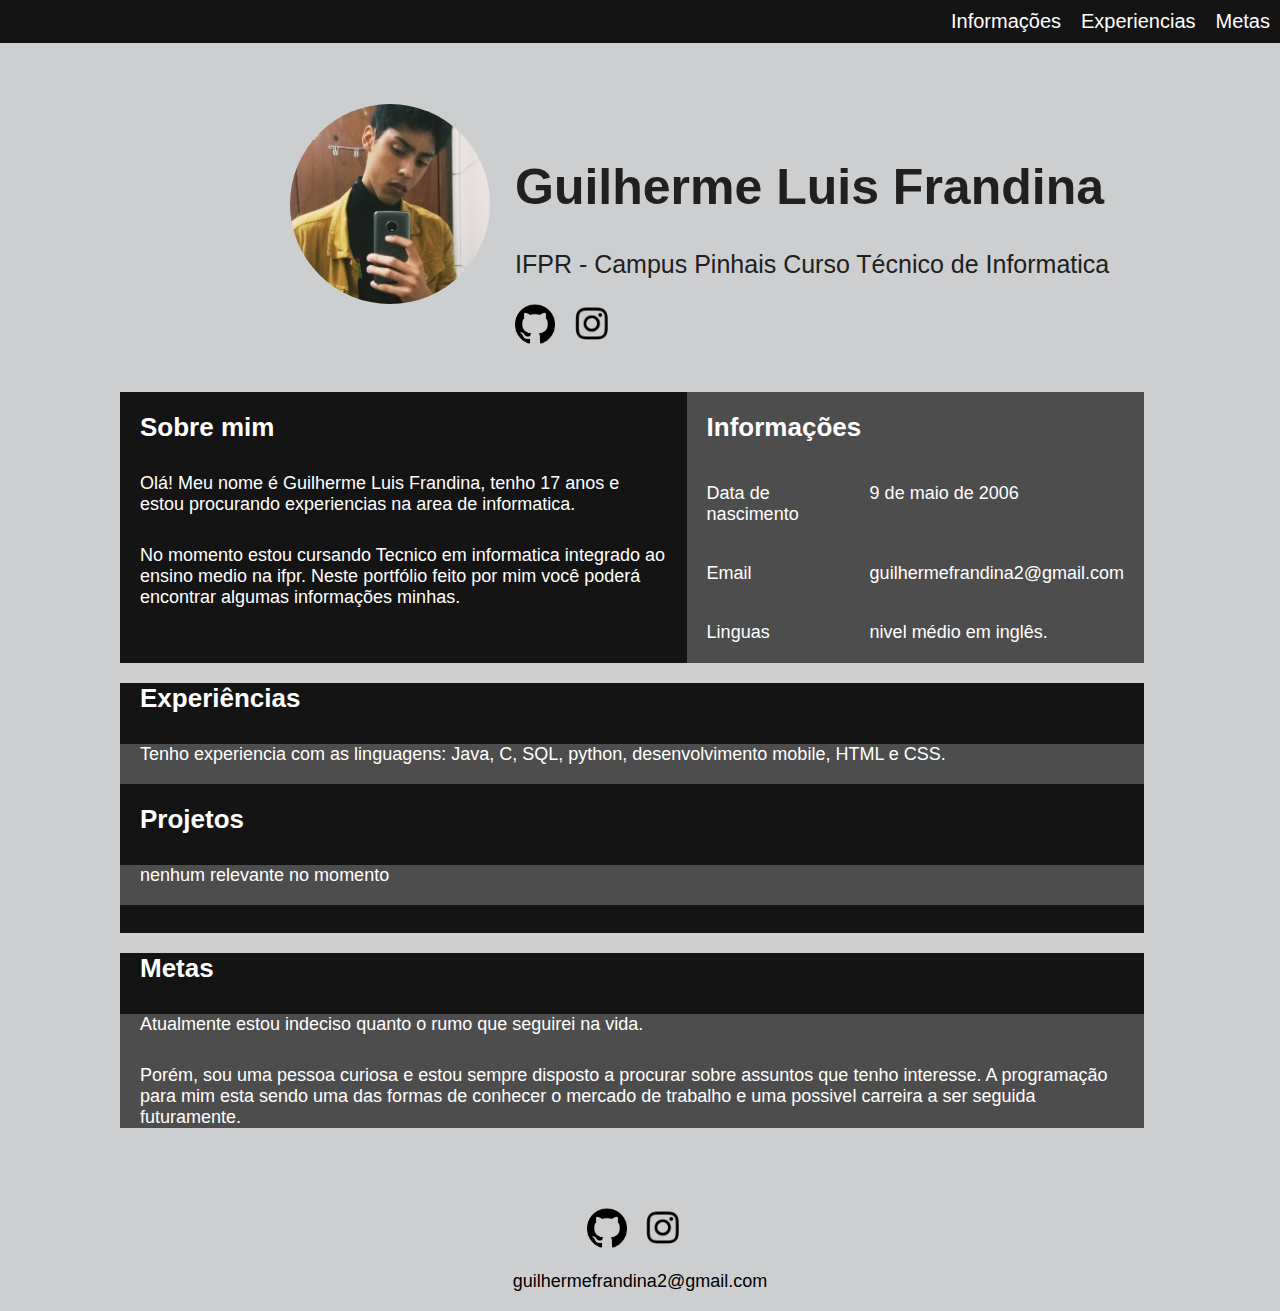
<file: portfolio/index.html>
<html >

<head>
<title> Linguagem HTML</title>
<meta name="author" content="Tieppo" />
<meta name= "keywords" content="aula" />
<link rel="stylesheet" type="text/css" href="Estilinho.css" />
</head>
<body>
    <nav class="topo">
    

        <a class = "link" href="#desire"> Metas </a>
                
        <a  class = "link" href="#exper"> Experiencias </a>

        <a  class = "link" href="#info"> Informações </a>

        </nav>
    <header>
        <br>
        <img id = "foto1" src="foto.jpeg" alt = "lorota">
        <br>
    <h1 id = "nome1" >Guilherme Luis Frandina</h1>
    <p> IFPR - Campus Pinhais Curso Técnico de Informatica</p>

    <ul id = "redes">

		<a href="https://github.com/Guilehermejj" target="_blank">

            <li a href="default.asp" class = "rede">
                
                <img  id = "git" src="git.png" alt="githu" width="40" height="40"  />
    </li>
			</a>
					<a href="https://www.instagram.com/guilher.fran/?next=%2F" target="_blank">

            <li  class = "rede">
                <img id = "insta"src="instagram.png" alt="insta" width="40" height="40" />
            </li> 

		</a>

        </ul>

    </header>
    <br>
    <br>
    <main>
        <article id = "info">
            <section id="sobre">
                <h1 class = "titulo1"> Sobre mim</h1>
                
                <p class = "About">Olá! Meu nome é Guilherme Luis Frandina, tenho 17 anos e estou procurando
                 experiencias na area de informatica.</p>
                <p class = "About">No momento estou cursando Tecnico em informatica integrado ao 
                    ensino medio na ifpr. Neste portfólio feito por mim você poderá encontrar algumas
                     informações minhas.</p>
            </section>
            <section id = "lista">
                <h1 class = "titulo1">Informações</h1>
                <table  id = "tabela">      
                    <tr>
                        <td>    
                        Data de nascimento
                        </td>
                        <td>
                        9 de maio de 2006
                        </td>
                    </tr>
                    <tr>
                        <td>
                        Email
                        </td>
                        <td>
                           guilhermefrandina2@gmail.com 
                        </td>
                    </tr>
                    <tr>
                        <td>
                        Linguas
                        </td>
                        <td>
                        nivel médio em inglês.
                        </td>
                    </tr>
                </table>
            </section>
    
        </article>

        <article id = "exper">
            <h1 class = "titulo1"> Experiências</h1>

            <section class = "life">
           <p class = "About">Tenho experiencia com as linguagens: Java, C, SQL, python, desenvolvimento mobile, HTML e CSS.</p>     
            </section>
            <h1 class = "titulo1"> Projetos</h1>
            <section class = "life">
                <p class = "About"> nenhum relevante no momento</p>
            </section>
    
        </article>

        <article id = "desire">
            <h1 class = "titulo1"> Metas</h1>

            <section>
                <p class = "About"> Atualmente estou indeciso quanto o rumo que seguirei na vida.</p>
                    <p class = "About">Porém, sou uma pessoa curiosa e estou sempre disposto a procurar sobre 
                     assuntos que tenho interesse.
                     A programação para mim esta sendo uma das formas de conhecer o mercado de trabalho e uma 
                    possivel carreira a ser seguida futuramente.</p>
            </section>
    
        </article>
    
    </main>
    <br>
    <br>
    <br>
    <br>
    <footer>
        <ul id = "redes">

            <a href="https://github.com/Guilehermejj" target="_blank">
    
                <li a href="default.asp" class = "rede">
                    
                    <img  id = "git" src="git.png" alt="githu" width="40" height="40"  />
        </li>
                </a>
                        <a href="https://www.instagram.com/guilher.fran/?next=%2F" target="_blank">
    
                <li  class = "rede">
                    <img id = "insta"src="instagram.png" alt="insta" width="40" height="40" />
                </li> 
    
            </a>
    
            </ul>
            <p>guilhermefrandina2@gmail.com</p>

    </footer>

</body>

</html>
</file>
<file: portfolio/Estilinho.css>
html {
    scroll-behavior: smooth;
    }   
body{
    margin: 0;
    font-family: Arial;
    background-color:#cdcecf;
    font-size: 18px;
}
header {
    text-align: left;
    font-size: 25px;
    margin-top: 50px;
    width: 100%;
    color: #202020;
}
#nome1{
    margin-top: 50px;
}
#foto1{
    margin-top: 60px;
    float:left;
    width:200px;
    height:200px;
      border-radius: 50%;
    margin: 25px;
    margin-left: 290px;
    
}
nav {
    background-color: #141414;
    border: 25px;
     font-size: 20px;
    top: 0;
    position: fixed;
    width: 100%; 
    padding: 10px;
}
nav a {
    display: block;
    color: rgb(255, 255, 255);
    text-align: center;
    text-decoration: none;
    float: right;
    margin-right: 20px;
  }
  #redes {
    list-style: none;
    margin: 0;
    padding: 0;
  }
  .rede {
    display: inline;
    margin-right: 10px; 
  }

  
  a {
    color: inherit; 
      text-decoration: none;

    } 
article{
    background-color: #141414;
    width: 80%;
        margin-left: 120px;
        color: white;
}
section{
    background-color: #4e4d4d;
}
#info{
    display: flex; 
}
#sobre{
    background-color: #141414;
}

#lista{
    width: 110%;
    height: auto;
    

}
td{
    padding: 18px;
    vertical-align: top;
    color: white;
}

.titulo1 {
    margin: 20px;
    font-size: 26px;
    margin-bottom: 20px;

  }
.about{
    margin: 20px;
    margin-top: 30px;
}
#tabela{
    font-size: 18px;
}
#exper{
    height: 250px;
}
#desire{
    height: 170px;
}
.life{
    height: 40px;
}
footer {
    color: black;
    padding: 1px;
    text-align: center;
    font-size: 18px;
}

@media only screen and (max-width: 600px) {
    
    header{
        text-align: center;
        font-size: 23px;
        margin-top: 50px;
        width: 100%;
        color: #202020;
    }
    #foto1{
        margin-top: 60px;
        float:center;
        width:200px;
        height:200px;
          border-radius: 50%;
        margin: 25px;
        margin-left: 150px;
        
    }
    body {
        background: #cdcecf;
    }
    #info{
        display: flex; 
        flex-wrap: wrap;
    }
    #sobre{
        background-color: #141414;
        flex: 50%
    }
    
    #lista{
        width: auto;
        height: auto;
        flex: 50%

    
    }
    td{
        padding: 18px;
        vertical-align: top;
        color: white;
    }
    
    .titulo1 {
        margin: 20px;
        font-size: 26px;
        margin-bottom: 20px;
    
      }
    .about{
        margin: 20px;
        margin-top: 30px;
    }
    #tabela{
        font-size: 18px;
    }
    #exper{
        height: 250px;
    }
    article{
        background-color: #141414;
        width: auto;
            color: white;
            margin-left: 0px;
    }
    #desire{
        height: 250px;
    }
  }
</file>
